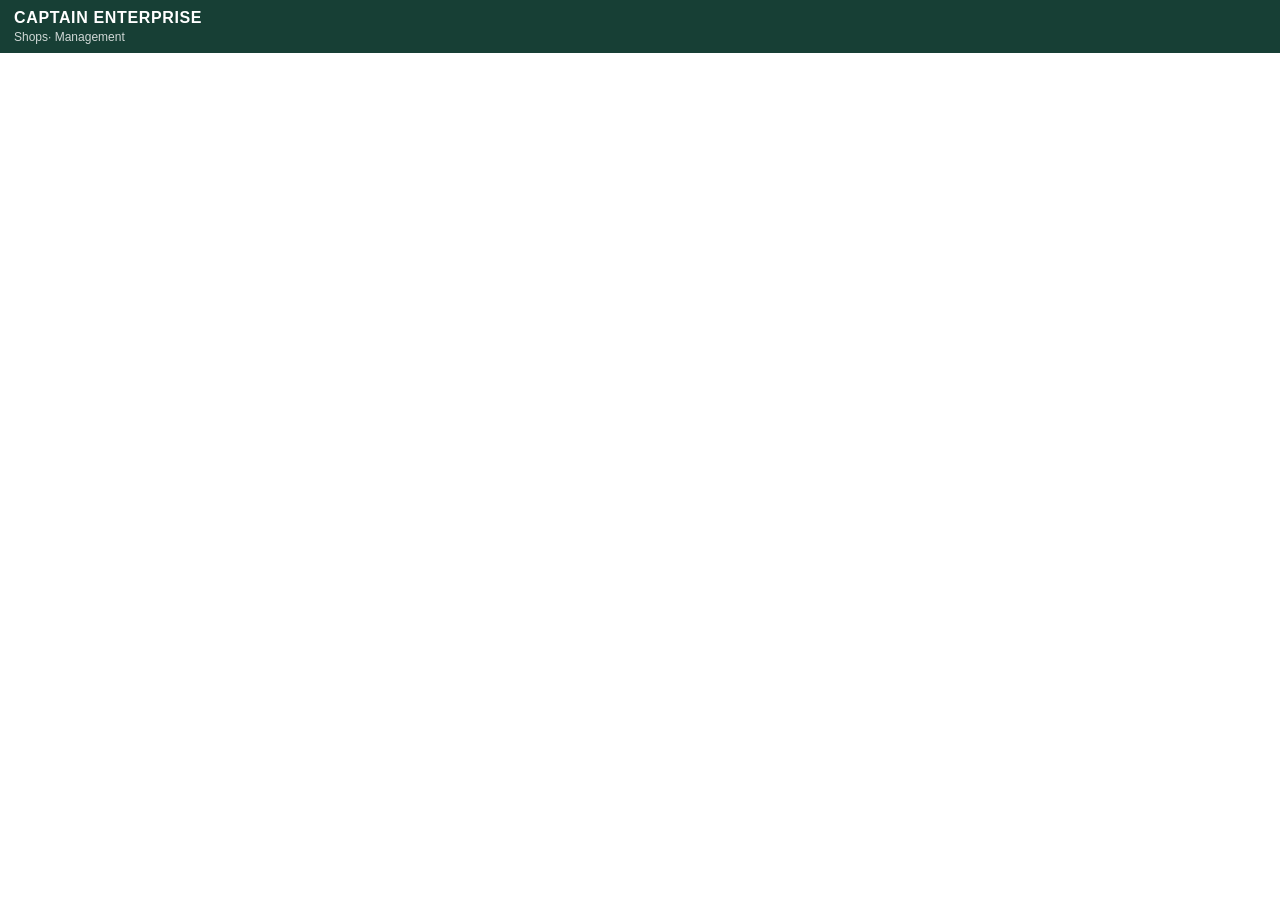
<file: index.html>
<!doctype html>
<html lang="en">
<head>
  <meta charset="utf-8">
  <meta name="viewport" content="width=device-width, initial-scale=1, viewport-fit=cover">
  <meta name="theme-color" content="#173f35">
  <meta name="description" content="Captain Enterprise Management for Gathaiti and Kanjuku.">
  <title>Captain Enterprise Management</title>
  <link rel="manifest" href="./manifest.webmanifest">
  <link rel="icon" href="./icon-blue-192.png">
  <style>
    *{box-sizing:border-box}html,body{margin:0;width:100%;height:100%;font-family:Arial,sans-serif;background:#f3f6f3;color:#173f35}
    .app{height:100%;height:100dvh;display:flex;flex-direction:column}
    .bar{min-height:52px;padding:9px 14px;background:#173f35;color:white;display:flex;align-items:center;justify-content:space-between;gap:12px}
    .brand{font-weight:700;letter-spacing:.04em}.sub{font-size:12px;opacity:.8;margin-top:3px}
    iframe{border:0;display:block;flex:1;width:100%;min-height:0;background:white}
  </style>
</head>
<body>
  <div class="app">
    <header class="bar">
      <div><div class="brand">CAPTAIN ENTERPRISE</div><div class="sub">Shops· Management</div></div>
    </header>
    <iframe title="Captain Enterprise Management" src="https://script.google.com/macros/s/AKfycbzoB2ejSGFQN_QCp2JpwyYatghyIy0j5loXEkfDbHhCo0DE-eU8yXOCHT0ed1OjD-Bc/exec" allow="clipboard-read; clipboard-write"></iframe>
  </div>
  <script>
    if ('serviceWorker' in navigator) window.addEventListener('load',()=>navigator.serviceWorker.register('./sw.js').catch(()=>{}));
  </script>
</body>
</html>
</file>
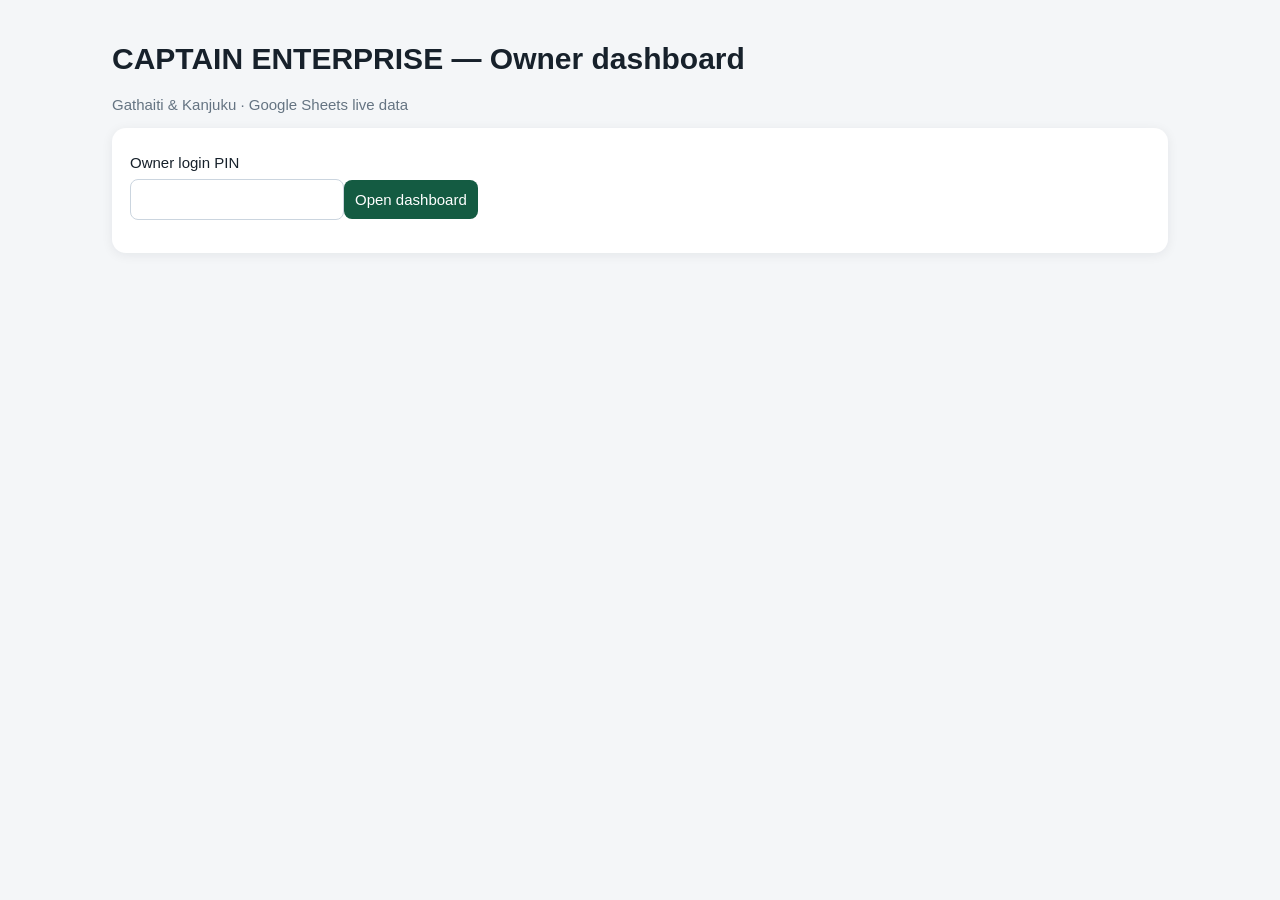
<file: apps-script/Index.html>
<!doctype html><html><head><base target="_top"><meta name="viewport" content="width=device-width,initial-scale=1"><style>
*{box-sizing:border-box}body{margin:0;background:#f4f6f8;color:#17212b;font:15px Arial,sans-serif}.wrap{max-width:1100px;margin:auto;padding:22px}.card{background:white;border-radius:14px;padding:18px;margin:14px 0;box-shadow:0 2px 12px #10203012}.grid{display:grid;grid-template-columns:repeat(auto-fit,minmax(180px,1fr));gap:12px}.metric{font-size:25px;font-weight:700;margin-top:8px}label{display:block;margin:8px 0}input,button{font:inherit;padding:11px;border:1px solid #cbd5df;border-radius:8px}button{background:#145b42;color:white;border:0;cursor:pointer}table{width:100%;border-collapse:collapse}td,th{text-align:left;padding:9px;border-bottom:1px solid #e5eaf0}th{background:#f7f9fa}.muted{color:#657482}.scroll{overflow:auto}a{color:#145b42}
</style></head><body><main class="wrap"><h1>CAPTAIN ENTERPRISE — Owner dashboard</h1><p class="muted">Gathaiti & Kanjuku · Google Sheets live data</p><section class="card" id="login"><label>Owner login PIN</label><input id="pin" type="password"><button onclick="load()">Open dashboard</button><p id="msg"></p></section><div id="dash" style="display:none"><section class="card"><strong id="loginstatus">Logged in as: Owner</strong> <button onclick="logout()" style="float:right">Log out</button></section><section class="grid" id="metrics"></section><section class="card"><h2>Daily performance</h2><div class="scroll" id="days"></div></section><section class="card"><h2>Stock on hand & reorder alerts</h2><div class="scroll" id="stock"></div></section><section class="card"><h2>M-Pesa reconciliation</h2><div class="scroll" id="mpesa"></div></section><p class="muted" id="updated"></p><button onclick="load()">Refresh dashboard</button> <a href="?">Open data entry</a></div></main>
<script>
function call(fn,...args){return new Promise((ok,no)=>google.script.run.withSuccessHandler(ok).withFailureHandler(e=>no(e))[fn](...args))}
function logout(){document.getElementById('pin').value='';document.getElementById('dash').style.display='none';document.getElementById('login').style.display='block';document.getElementById('msg').textContent=''}
function money(n){return 'KES '+Number(n||0).toLocaleString('en-KE',{maximumFractionDigits:2})}
function table(headers,rows){return '<table><thead><tr>'+headers.map(x=>'<th>'+x+'</th>').join('')+'</tr></thead><tbody>'+rows.map(r=>'<tr>'+r.map(x=>'<td>'+x+'</td>').join('')+'</tr>').join('')+'</tbody></table>'}
function safe(x){return String(x??'').replace(/[&<>"]/g,c=>({'&':'&amp;','<':'&lt;','>':'&gt;','"':'&quot;'}[c]))}
async function load(){let pin=document.getElementById('pin').value;try{let d=await call('getData',pin),sum=d.recs.reduce((a,r)=>{for(let k of ['gSales','gGross','aSales','aGross','mComm','expenses'])a[k]+=Number(r[k]||0);return a},{gSales:0,gGross:0,aSales:0,aGross:0,mComm:0,expenses:0});document.getElementById('login').style.display='none';document.getElementById('dash').style.display='block';document.getElementById('loginstatus').textContent='Logged in as: Owner';
let cards=[['Gas sales',sum.gSales],['Agrovet sales',sum.aSales],['Gross trading profit',sum.gGross+sum.aGross],['M-Pesa commission',sum.mComm],['Expenses',sum.expenses],['Net before other costs',sum.gGross+sum.aGross+sum.mComm-sum.expenses]];
document.getElementById('metrics').innerHTML=cards.map(c=>'<section class="card"><div class="muted">'+c[0]+'</div><div class="metric">'+money(c[1])+'</div></section>').join('');
document.getElementById('days').innerHTML=table(['Date','Business','Gas sales','Gas gross','Agrovet sales','Agrovet gross','M-Pesa commission','Expenses'],d.recs.sort((a,b)=>b.date.localeCompare(a.date)).map(r=>[safe(r.date),safe(r.business),money(r.gSales),money(r.gGross),money(r.aSales),money(r.aGross),money(r.mComm),money(r.expenses)]));
document.getElementById('stock').innerHTML=table(['Business','Category','Item','Received','Sold','Balance','Reorder level','Status'],d.stock.map(r=>[safe(r.business),safe(r.cat),safe(r.item),r.received,r.sold,r.balance,r.level??'—',r.level!=null&&r.balance<=r.level?'<b style="color:#b42318">REORDER</b>':'OK']));
document.getElementById('mpesa').innerHTML=table(['Date','Business','Deposits','Withdrawals','Commission','Variance'],d.mpesa.sort((a,b)=>b.date.localeCompare(a.date)).map(r=>[safe(r.date),safe(r.business),money(r.dep),money(r.wd),money(r.comm),'<b style="color:'+(Math.abs(r.variance)>.01?'#b42318':'#147d45')+'">'+money(r.variance)+'</b>']));
document.getElementById('updated').textContent='Updated '+new Date(d.updated).toLocaleString()}catch(e){document.getElementById('msg').textContent=e.message}}
</script></body></html>
</file>
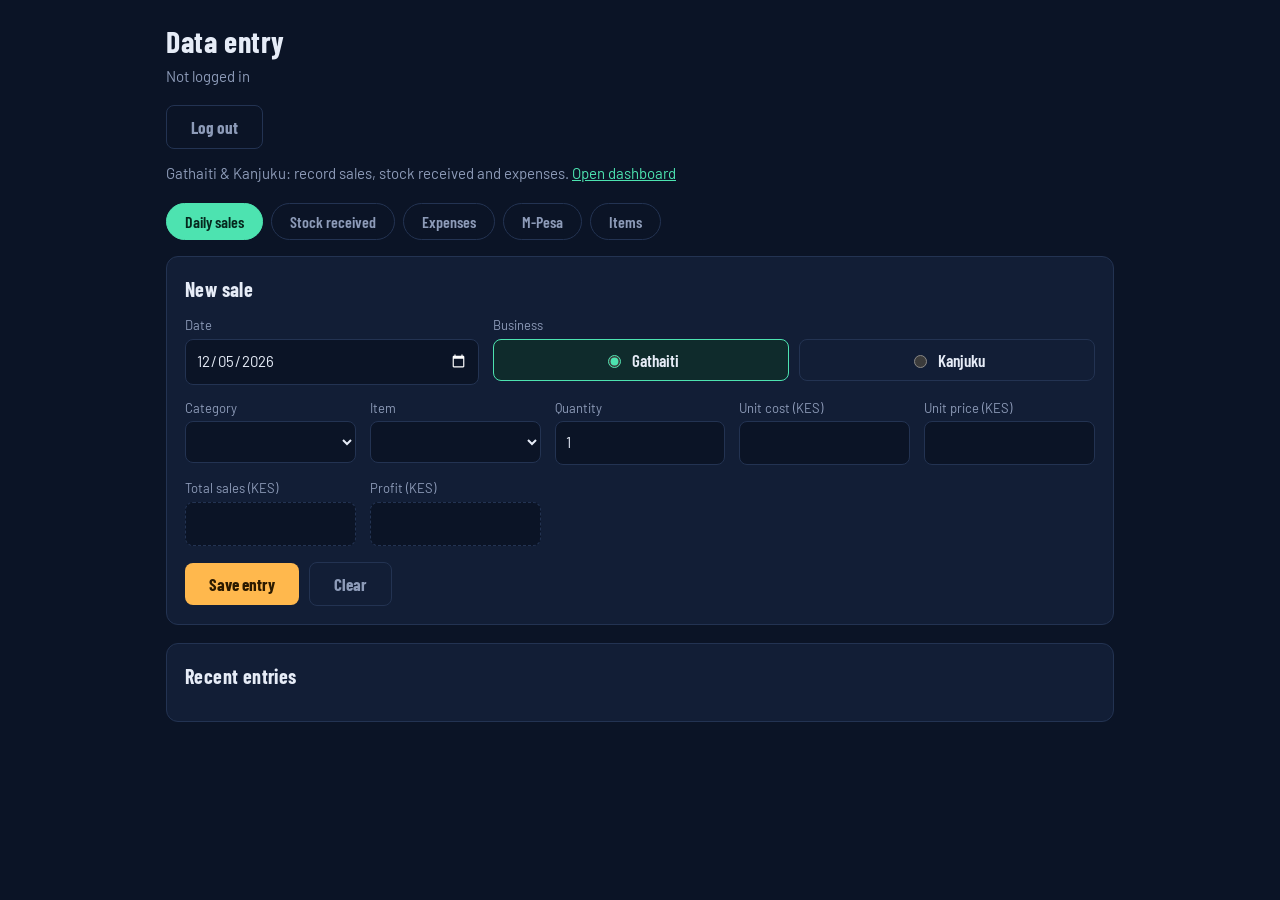
<file: apps-script/DataEntry.html>
<!DOCTYPE html>
<html lang="en">
<head>
<meta charset="utf-8">
<meta name="viewport" content="width=device-width, initial-scale=1, viewport-fit=cover">
<title>Gathaiti & Kanjuku – Data Entry</title>
<link rel="preconnect" href="https://fonts.googleapis.com">
<link href="https://fonts.googleapis.com/css2?family=Barlow+Condensed:wght@500;600;700&family=Barlow:wght@400;500;600&display=swap" rel="stylesheet">
<style>
:root{--bg:#0b1426;--card:#121e36;--line:#233352;--text:#e6ecf7;--mute:#8d9bb8;--mint:#4de3b0;--amber:#ffb84d;--red:#ff6b6b;box-sizing:border-box;padding-top:env(safe-area-inset-top,0px);padding-bottom:env(safe-area-inset-bottom,0px);color-scheme:dark}
@media (prefers-color-scheme:light){:root:not([data-theme="dark"]){--bg:#0b1426;--card:#121e36}}
html{scroll-padding-top:env(safe-area-inset-top,0px)}
*,*::before,*::after{box-sizing:border-box}
body{margin:0;background:var(--bg);color:var(--text);font:400 15px/1.45 Barlow,system-ui,Arial,sans-serif}
.wrap{max-width:980px;margin:0 auto;padding:20px 16px 48px}
h1,h2{font-family:"Barlow Condensed",Arial Narrow,sans-serif;font-weight:700;margin:0;letter-spacing:.02em}
h1{font-size:30px}h2{font-size:20px;margin-bottom:12px}
.sub{color:var(--mute);margin:2px 0 18px}
.tabs{display:flex;gap:8px;margin-bottom:16px;flex-wrap:wrap}
.tab{background:transparent;color:var(--mute);border:1px solid var(--line);border-radius:999px;padding:8px 18px;font:600 16px "Barlow Condensed",sans-serif;cursor:pointer}
.tab[aria-selected="true"]{background:var(--mint);color:#06281d;border-color:var(--mint)}
.card{background:var(--card);border:1px solid var(--line);border-radius:12px;padding:18px;margin-bottom:18px}
.grid{display:grid;grid-template-columns:repeat(auto-fit,minmax(170px,1fr));gap:14px}
label{display:block;color:var(--mute);font-size:13px;margin-bottom:4px}
input,select{width:100%;background:#0b1426;color:var(--text);border:1px solid var(--line);border-radius:8px;padding:10px;font:inherit}
input:focus,select:focus,button:focus-visible{outline:2px solid var(--amber);outline-offset:1px}
input[readonly]{color:var(--mint);font-weight:600;border-style:dashed}
.biz{display:flex;gap:10px}
.biz label{flex:1;display:flex;align-items:center;justify-content:center;gap:8px;margin:0;padding:10px;border:1px solid var(--line);border-radius:8px;cursor:pointer;color:var(--text);font:600 17px "Barlow Condensed",sans-serif}
.biz input{width:auto;accent-color:var(--mint)}
.biz label:has(input:checked){border-color:var(--mint);background:#0f2b2c}
.actions{display:flex;gap:10px;margin-top:16px;align-items:center;flex-wrap:wrap}
.btn{background:var(--amber);color:#2b1a00;border:0;border-radius:8px;padding:11px 24px;font:700 17px "Barlow Condensed",sans-serif;cursor:pointer}
.btn.ghost{background:transparent;color:var(--mute);border:1px solid var(--line)}
#msg{font-weight:600}.ok{color:var(--mint)}.err{color:var(--red)}
.tw{overflow-x:auto}
table{width:100%;border-collapse:collapse;font-size:14px}
th,td{padding:8px 10px;text-align:left;border-bottom:1px solid var(--line);white-space:nowrap}
th{color:var(--mute);font-weight:500}
td.n,th.n{text-align:right}
.del{background:none;border:0;color:var(--red);cursor:pointer;font:inherit}
.empty{color:var(--mute);padding:10px 0}
.hide{display:none}
.lk{position:fixed;inset:0;background:rgba(6,11,22,.95);display:flex;align-items:center;justify-content:center;z-index:50}.lk.hide{display:none}.lk form{background:var(--card);border:1px solid var(--line);border-radius:12px;padding:22px;width:min(320px,90vw)}.lk h2{margin-bottom:10px}
.note{color:var(--amber);margin-top:10px}
.warn{color:var(--amber);font-weight:600}
.ed{background:none;border:0;color:var(--mint);cursor:pointer;font:inherit}
</style>
<script>var EMBED=<?!= embed ? 'true' : 'false' ?>;</script>
</head>
<body>
<div class="wrap">
  <h1>Data entry</h1><p class="sub" id="loginstatus">Not logged in</p><div class="actions" style="margin:0 0 14px"><button class="btn ghost" type="button" id="logout">Log out</button></div>
  <p class="sub">Gathaiti & Kanjuku: record sales, stock received and expenses. <a id="dash" href="#" target="_top" style="color:var(--mint)">Open dashboard</a></p>

  <div class="tabs" role="tablist" id="tabs">
    <button class="tab" role="tab" data-t="sales" aria-selected="true">Daily sales</button>
    <button class="tab" role="tab" data-t="stock" aria-selected="false">Stock received</button>
    <button class="tab" role="tab" data-t="exp" aria-selected="false">Expenses</button>
    <button class="tab" role="tab" data-t="mpesa" aria-selected="false">M-Pesa</button>
    <button class="tab" role="tab" data-t="items" aria-selected="false">Items</button>
  </div>

  <div class="card">
    <h2 id="ftitle">New sale</h2>
    <div class="grid" id="topgrid">
      <div><label>Date</label><input type="date" id="date"></div>
      <div style="grid-column:span 2"><label>Business</label>
        <div class="biz">
          <label><input type="radio" name="biz" value="GATHAITI" checked>Gathaiti</label>
          <label><input type="radio" name="biz" value="KANJUKU">Kanjuku</label>
        </div>
      </div>
    </div>

    <div class="grid" style="margin-top:14px">
      <div class="f-item"><label>Category</label><select id="cat"></select></div>
      <div class="f-item"><label>Item</label><select id="item"></select></div>
      <div class="f-item"><label>Quantity</label><input type="number" id="qty" min="1" step="1" value="1"></div>
      <div class="f-item"><label>Unit cost (KES)</label><input type="number" id="cost" min="0" step="1"></div>
      <div class="f-sales"><label>Unit price (KES)</label><input type="number" id="price" min="0" step="1"></div>
      <div class="f-sales"><label>Total sales (KES)</label><input id="total" readonly></div>
      <div class="f-sales"><label>Profit (KES)</label><input id="profit" readonly></div>
      <div class="f-stock hide"><label>Total cost (KES)</label><input id="tcost" readonly></div>
      <div class="f-stock hide"><label>Supplier</label><input id="supplier" placeholder="e.g. Gas distributor"></div>
      <div class="f-exp hide"><label>Expense type</label>
        <select id="etype"><option>Transport</option><option>Wages</option><option>Rent</option><option>Electricity</option><option>Other</option></select></div>
      <div class="f-exp hide"><label>Amount (KES)</label><input type="number" id="amount" min="0" step="1"></div>
      <div class="f-exp hide" style="grid-column:span 2"><label>Description</label><input id="desc" placeholder="Short note"></div>
      <div class="f-mp hide"><label>Opening float (KES)</label><input type="number" id="mpof" step="any" min="0"></div>
      <div class="f-mp hide"><label>Opening cash (KES)</label><input type="number" id="mpoc" step="any" min="0"></div>
      <div class="f-mp hide"><label>Total deposits today (KES)</label><input type="number" id="mpdep" step="any" min="0"></div>
      <div class="f-mp hide"><label>Total withdrawals today (KES)</label><input type="number" id="mpwd" step="any" min="0"></div>
      <div class="f-mp hide"><label>Commission earned (KES)</label><input type="number" id="mpcomm" step="any" min="0"></div>
      <div class="f-mp hide"><label>Owner top-up (+) / withdrawal (-) (KES)</label><input type="number" id="mpcap" step="any"></div>
      <div class="f-mp hide"><label>Closing float (KES)</label><input type="number" id="mpcf" step="any" min="0"></div>
      <div class="f-mp hide"><label>Closing cash (KES)</label><input type="number" id="mpcc" step="any" min="0"></div>
      <div class="f-mp hide"><label>Variance (should be 0)</label><input id="mpvar" readonly></div>
      <div class="f-mp hide" style="grid-column:span 2"><label>Notes</label><input id="mpnotes" placeholder="Optional"></div>
      <div class="f-it hide"><label>Category</label><select id="itcat"></select></div>
      <div class="f-it hide" style="grid-column:span 2"><label>Add new category</label><div style="display:flex;gap:8px;flex-wrap:wrap"><input id="newcat" maxlength="60" placeholder="e.g. Electrical" style="flex:1;min-width:160px"><button type="button" class="btn" id="addcat">Add Category</button></div></div>
      <div class="f-it hide" style="grid-column:span 2"><label>Item name</label><input id="itname" placeholder="e.g. 6kg cylinder (full)"></div>
      <div class="f-it hide"><label>Unit cost (KES)</label><input type="number" id="itcost" min="0" step="any"></div>
      <div class="f-it hide"><label>Unit price (KES)</label><input type="number" id="itprice" min="0" step="any"></div>
      <div class="f-it hide"><label>Reorder level (optional)</label><input type="number" id="itlevel" min="0" step="any" placeholder="Alert at or below"></div>
    </div>

    <div class="note hide" id="note"></div>
    <div class="actions">
      <button class="btn" id="save">Save entry</button>
      <button class="btn ghost" id="clear">Clear</button>
      <span id="msg" role="status"></span>
    </div>
  </div>

  <div class="card">
    <h2>Recent entries</h2>
    <div class="tw"><table><thead id="thead"></thead><tbody id="tbody"></tbody></table></div>
    <div class="sub hide" id="lockn" style="margin-top:10px">Saved entries cannot be changed. Ask the owner to correct a mistake.</div>
    <div class="empty hide" id="empty">No entries yet. Saved entries appear here.</div>
  </div>
</div>

<div class="lk hide" id="lk"><form id="lkf"><h2>Enter PIN</h2><input id="pin" type="password" inputmode="numeric" autocomplete="off" placeholder="PIN"><div id="lkm" class="err" style="margin-top:6px"></div><button class="btn" style="margin-top:12px;width:100%">Unlock</button><button type="button" class="btn ghost hide" id="lkc" style="margin-top:8px;width:100%">Cancel</button></form></div>
<script>
var ITEMS={},PIN='',GOOD='',ROLE='staff',DISPLAY_NAME='',ALLOWED_BIZ=['GATHAITI','KANJUKU'],tab='sales',ROWS=[],editing=null,editingEntry=null;
var COLS={
  sales:[['id','ID'],['date','Date'],['biz','Business'],['cat','Category'],['item','Item'],['qty','Qty','n'],['total','Total','n'],['profit','Profit','n']],
  stock:[['id','ID'],['date','Date'],['biz','Business'],['item','Item'],['qty','Qty','n'],['tcost','Total cost','n'],['supplier','Supplier']],
  exp:  [['id','ID'],['date','Date'],['biz','Business'],['etype','Type'],['desc','Description'],['amount','Amount','n']],
  mpesa:[['id','ID'],['date','Date'],['biz','Business'],['comm','Commission','n'],['cfloat','Closing float','n'],['ccash','Closing cash','n'],['variance','Variance','n']],
  items:[['cat','Category'],['item','Item'],['cost','Unit cost','n'],['price','Unit price','n'],['level','Reorder at','n']]
};
var TITLES={sales:'New sale',stock:'Stock received',exp:'New expense',mpesa:'M-Pesa float and cash (daily)',items:'Price list item'};
function $(id){return document.getElementById(id)}
function num(id){return parseFloat($(id).value)||0}
function fmt(v){return Number(v).toLocaleString('en-KE')}
function biz(){return document.querySelector('input[name=biz]:checked').value}
function applyBusinessAccess(){document.querySelectorAll('input[name=biz]').forEach(function(e){var allowed=ALLOWED_BIZ.indexOf(e.value)>=0;e.disabled=!allowed;e.parentElement.style.display=allowed?'flex':'none';if(allowed)e.checked=true;});$('loginstatus').textContent='Logged in as: '+DISPLAY_NAME+' · '+(ROLE==='owner'?'Both businesses':ALLOWED_BIZ[0]);}
function today(){var d=new Date();return d.getFullYear()+'-'+('0'+(d.getMonth()+1)).slice(-2)+'-'+('0'+d.getDate()).slice(-2)}
function msg(t,ok){$('msg').textContent=t;$('msg').className=ok?'ok':'err'}
function warn(t){$('msg').textContent=t;$('msg').className='warn'}
function saveLabel(){return tab==='items'?(editing?'Update item':'Save item'):(editingEntry?'Update entry':'Save entry')}
function busy(b){$('save').disabled=b;$('save').textContent=b?'Saving...':saveLabel()}
function showLock(m){$('lk').classList.remove('hide');$('lkc').classList.toggle('hide',tab!=='items');$('lkm').textContent=m||'';$('pin').value='';$('pin').focus()}
function call(fn,args,ok){
  var r=google.script.run.withSuccessHandler(ok).withFailureHandler(function(e){
    busy(false);
    if(/PIN/.test(e.message))showLock('Wrong PIN');else msg(String(e.message).replace(/^Error: /,''),false);
  });
  r[fn].apply(r,args);
}
function fillCats(){
  var keys=Object.keys(ITEMS).filter(function(k){return k!=='M-Pesa'});
  $('cat').innerHTML=keys.map(function(k){return '<option>'+k+'</option>'}).join('');
  fillItems();
}
function fillItems(){
  $('item').innerHTML=(ITEMS[$('cat').value]||[]).map(function(i){return '<option>'+i.n+'</option>'}).join('');
  autofill();
}
function autofill(){
  var it=(ITEMS[$('cat').value]||[]).filter(function(i){return i.n===$('item').value})[0];
  if(it){$('cost').value=it.c;$('price').value=it.p}
  if(tab!=='mpesa')$('note').classList.add('hide');
  calc();
}
function calc(){
  var q=num('qty'),c=num('cost'),p=num('price');
  $('total').value=fmt(q*p);$('profit').value=fmt(q*(p-c));$('tcost').value=fmt(q*c);
}
function showTab(t){
  tab=t;
  document.querySelectorAll('.tab').forEach(function(b){b.setAttribute('aria-selected',b.dataset.t===t)});
  $('ftitle').textContent=TITLES[t];
  var hasItem=t!=='exp'&&t!=='mpesa'&&t!=='items';
  document.querySelectorAll('.f-item').forEach(function(e){e.classList.toggle('hide',!hasItem)});
  document.querySelectorAll('.f-sales').forEach(function(e){e.classList.toggle('hide',t!=='sales')});
  document.querySelectorAll('.f-stock').forEach(function(e){e.classList.toggle('hide',t!=='stock')});
  document.querySelectorAll('.f-exp').forEach(function(e){e.classList.toggle('hide',t!=='exp')});
  document.querySelectorAll('.f-mp').forEach(function(e){e.classList.toggle('hide',t!=='mpesa')});
  document.querySelectorAll('.f-it').forEach(function(e){e.classList.toggle('hide',t!=='items')});
  $('topgrid').classList.toggle('hide',t==='items');
  $('msg').textContent='';
  editing=null;editingEntry=null;resetItem();
  if(t==='mpesa'){mpCalc();prefillMp()}else $('note').classList.add('hide');
  if(hasItem)fillCats();
  if(t==='items')refreshCategories();
  ROWS=[];render();load();
}
function load(){call(tab==='items'?'listItems':'listEntries',tab==='items'?[PIN]:[tab,PIN],function(r){ROWS=r;render()})}
function render(){
  var cols=COLS[tab];
  $('thead').innerHTML='<tr>'+cols.map(function(c){return '<th class="'+(c[2]||'')+'">'+c[1]+'</th>'}).join('')+(ROLE==='owner'?'<th></th>':'')+'</tr>';
  $('tbody').innerHTML=ROWS.map(function(r,ix){
    return '<tr>'+cols.map(function(c){
      var v=r[c[0]];if(c[2]==='n')v=(v===null||v===undefined)?'-':fmt(v);
      var bad=(c[0]==='variance'&&Math.abs(r[c[0]])>0.5)?' err':'';return '<td class="'+(c[2]||'')+bad+'">'+String(v).replace(/</g,'&lt;')+'</td>';
    }).join('')+(ROLE!=='owner'?'</tr>':tab==='items'?'<td><button class="ed" data-edit="'+ix+'">Edit</button> <button class="del" data-del="'+ix+'">Delete</button></td></tr>':'<td><button class="ed" data-editid="'+r.id+'">Edit</button> <button class="del" data-id="'+r.id+'">Delete</button></td></tr>');
  }).join('');
  $('empty').classList.toggle('hide',ROWS.length>0);
  $('lockn').classList.toggle('hide',ROLE==='owner');
}
function resetFields(){
  if(tab==='items'){resetItem();return}
  if(editingEntry){editingEntry=null;$('ftitle').textContent=TITLES[tab];$('save').textContent=saveLabel();$('note').classList.add('hide')}
  $('qty').value=1;$('desc').value='';$('amount').value='';$('supplier').value='';
  ['mpdep','mpwd','mpcomm','mpcap','mpcf','mpcc','mpnotes'].forEach(function(i){$(i).value=''});
  autofill();if(tab==='mpesa'){mpCalc();prefillMp()}
}
function mpCalc(){
  var v=(num('mpcf')+num('mpcc'))-(num('mpof')+num('mpoc'))-num('mpcomm')-num('mpcap');
  v=Math.round(v*100)/100;$('mpvar').value=fmt(v);$('mpvar').style.color=Math.abs(v)>0.5?'var(--red)':'var(--mint)';return v;
}
function prefillMp(){
  if(tab!=='mpesa'||editingEntry)return;
  call('lastMpesa',[biz(),$('date').value,PIN],function(r){
    $('note').classList.remove('hide');
    if(r){$('mpof').value=r.cfloat;$('mpoc').value=r.ccash;$('note').textContent='Opening balances filled from the closing on '+r.date+'. Variance should be 0.'}
    else{$('note').textContent='No earlier record for this business: enter the opening float and cash. Variance should be 0.'}
    mpCalc();
  });
}
function save(){
  if(tab==='items')return saveItemForm();
  if(!$('date').value) return msg('Choose a date.',false);
  var r={date:$('date').value,biz:biz()};
  if(tab!=='exp'&&tab!=='mpesa'){
    if(num('qty')<1) return msg('Quantity must be at least 1.',false);
    r.cat=$('cat').value;r.item=$('item').value;r.qty=num('qty');r.cost=num('cost');
  }
  if(tab==='sales'){
    r.price=num('price');
    if(r.cat==='M-Pesa'&&r.price<=0) return msg('Enter the commission earned as the Unit price.',false);
  }else if(tab==='stock'){
    r.supplier=$('supplier').value;
  }else if(tab==='mpesa'){
    if($('mpcf').value===''||$('mpcc').value==='') return msg('Enter the closing float and closing cash.',false);
    r.ofloat=num('mpof');r.ocash=num('mpoc');r.dep=num('mpdep');r.wd=num('mpwd');r.comm=num('mpcomm');r.cap=num('mpcap');
    r.cfloat=num('mpcf');r.ccash=num('mpcc');r.notes=$('mpnotes').value;
    var v=mpCalc();
    if(Math.abs(v)>0.5&&!confirm('Variance is KES '+fmt(v)+'. Recount before saving?\n\nOK = save anyway')) return;
  }else{
    if(num('amount')<=0) return msg('Enter an amount greater than 0.',false);
    r.etype=$('etype').value;r.desc=$('desc').value;r.amount=num('amount');
  }
  busy(true);
  if(editingEntry){var eid=editingEntry.id;call('updateEntry',[tab,eid,r,PIN],function(){busy(false);msg('Updated '+eid,true);resetFields();load()});return}
  call('saveEntry',[tab,r,PIN],function(res){busy(false);if(res.alert)warn('Saved '+res.id+'. '+res.alert);else msg('Saved '+res.id,true);resetFields();load()});
}
function start(){
  call('getStart',[PIN],function(s){ITEMS=s.items;ROLE=s.role;DISPLAY_NAME=s.displayName||s.role;ALLOWED_BIZ=s.businesses||['GATHAITI','KANJUKU'];GOOD=PIN;applyBusinessAccess();$('lk').classList.add('hide');showTab(tab)});
}
$('tabs').addEventListener('click',function(e){if(e.target.dataset.t)showTab(e.target.dataset.t)});
$('cat').addEventListener('change',fillItems);
$('item').addEventListener('change',autofill);
['qty','cost','price'].forEach(function(i){$(i).addEventListener('input',calc)});
$('save').addEventListener('click',save);
$('clear').addEventListener('click',function(){resetFields();$('msg').textContent=''});
$('tbody').addEventListener('click',function(e){
  var t=e.target;
  if(t.dataset.edit!==undefined){editItem(+t.dataset.edit);return}
  if(t.dataset.del!==undefined){delItem(+t.dataset.del);return}
  if(t.dataset.editid!==undefined){editEntry(t.dataset.editid);return}
  var id=e.target.dataset.id;if(!id)return;
  if(!confirm('Delete '+id+'?'))return;
  call('deleteEntry',[tab,id,PIN],function(){msg('Deleted '+id,true);load()});
});
['mpof','mpoc','mpdep','mpwd','mpcomm','mpcap','mpcf','mpcc'].forEach(function(i){$(i).addEventListener('input',mpCalc)});
document.querySelectorAll('input[name=biz]').forEach(function(e){e.addEventListener('change',prefillMp)});
$('date').addEventListener('change',prefillMp);
function resetItem(){
  editing=null;$('itcat').disabled=false;$('itname').readOnly=false;
  ['itname','itcost','itprice','itlevel'].forEach(function(i){$(i).value=''});
  $('save').textContent=saveLabel();
  if(tab==='items'){$('ftitle').textContent=TITLES.items;$('note').classList.add('hide')}
}
function editItem(ix){
  var r=ROWS[ix];editing={cat:r.cat,item:r.item};
  $('itcat').value=r.cat;$('itcat').disabled=true;$('itname').value=r.item;$('itname').readOnly=true;
  $('itcost').value=r.cost;$('itprice').value=r.price;$('itlevel').value=r.level===null?'':r.level;
  $('save').textContent=saveLabel();$('ftitle').textContent='Edit item';$('msg').textContent='';
  $('note').classList.remove('hide');$('note').textContent='Name and category cannot be changed because past entries are matched by name.';
  window.scrollTo(0,0);
}
function refreshItems(){call('getItems',[PIN],function(it){ITEMS=it;fillCats();refreshCategories();load()})}
function refreshCategories(selected){call('listCategories',[PIN],function(cats){$('itcat').innerHTML=cats.map(function(c){var o=document.createElement('option');o.value=c;o.textContent=c;return o.outerHTML}).join('');if(selected&&cats.indexOf(selected)>=0)$('itcat').value=selected;});}
$('addcat').addEventListener('click',function(){var name=$('newcat').value.trim();if(!name)return msg('Enter a category name.',false);$('addcat').disabled=true;call('saveCategory',[name,PIN],function(){ $('addcat').disabled=false;$('newcat').value='';refreshCategories(name);refreshItems();msg('Category added: '+name,true);});});
function saveItemForm(){
  var name=$('itname').value.trim();
  if(!name)return msg('Enter the item name.',false);
  if($('itcost').value===''||$('itprice').value==='')return msg('Enter the unit cost and unit price.',false);
  var r={mode:editing?'edit':'new',cat:$('itcat').value,item:name,cost:num('itcost'),price:num('itprice'),level:$('itlevel').value};
  busy(true);
  call('saveItem',[r,PIN],function(){busy(false);msg(editing?'Item updated.':'Item added.',true);resetItem();refreshItems()});
}
function delItem(ix){
  var r=ROWS[ix];
  if(!confirm('Delete '+r.item+' from the price list?\nPast entries are kept.'))return;
  call('deleteItem',[r.cat,r.item,PIN],function(){msg('Item deleted.',true);refreshItems()});
}
function setSel(id,v){
  var s=$(id),ok=false;
  for(var i=0;i<s.options.length;i++){if(s.options[i].text===String(v)){s.selectedIndex=i;ok=true;break}}
  if(!ok){var o=document.createElement('option');o.textContent=v;s.appendChild(o);s.value=v}
}
function setBiz(b){document.querySelectorAll('input[name=biz]').forEach(function(e){e.checked=(e.value===b)})}
function editEntry(id){
  call('getEntry',[tab,id,PIN],function(r){
    editingEntry={tab:tab,id:id};
    $('date').value=r.date;setBiz(r.biz);
    if(tab==='sales'||tab==='stock'){
      setSel('cat',r.cat);fillItems();setSel('item',r.item);
      $('qty').value=r.qty;$('cost').value=r.cost;
      if(tab==='sales')$('price').value=r.price;else $('supplier').value=r.supplier||'';
      calc();
    }else if(tab==='exp'){
      setSel('etype',r.etype);$('desc').value=r.desc||'';$('amount').value=r.amount;
    }else if(tab==='mpesa'){
      $('mpof').value=r.ofloat;$('mpoc').value=r.ocash;$('mpdep').value=r.dep;$('mpwd').value=r.wd;$('mpcomm').value=r.comm;
      $('mpcap').value=r.cap;$('mpcf').value=r.cfloat;$('mpcc').value=r.ccash;$('mpnotes').value=r.notes||'';mpCalc();
    }
    $('ftitle').textContent='Edit '+id;$('save').textContent=saveLabel();$('msg').textContent='';
    $('note').classList.remove('hide');$('note').textContent='Editing '+id+'. Tap Update entry to save, or Clear to cancel.';
    window.scrollTo(0,0);
  });
}
$('lkc').addEventListener('click',function(){PIN=GOOD;$('lk').classList.add('hide');showTab('sales')});
$('logout').addEventListener('click',function(){PIN='';GOOD='';ROLE='staff';DISPLAY_NAME='';$('loginstatus').textContent='Not logged in';$('lk').classList.remove('hide');$('pin').value='';$('pin').focus();});
$('lkf').addEventListener('submit',function(e){e.preventDefault();PIN=$('pin').value;start()});
$('date').value=today();
google.script.run.withSuccessHandler(function(i){
  $('dash').href=i.appUrl+'?page=dashboard';if(EMBED)$('dash').style.display='none';
  if(i.needPin)showLock();else start();
}).getInit('entry');
</script>
</body>
</html>
</file>
